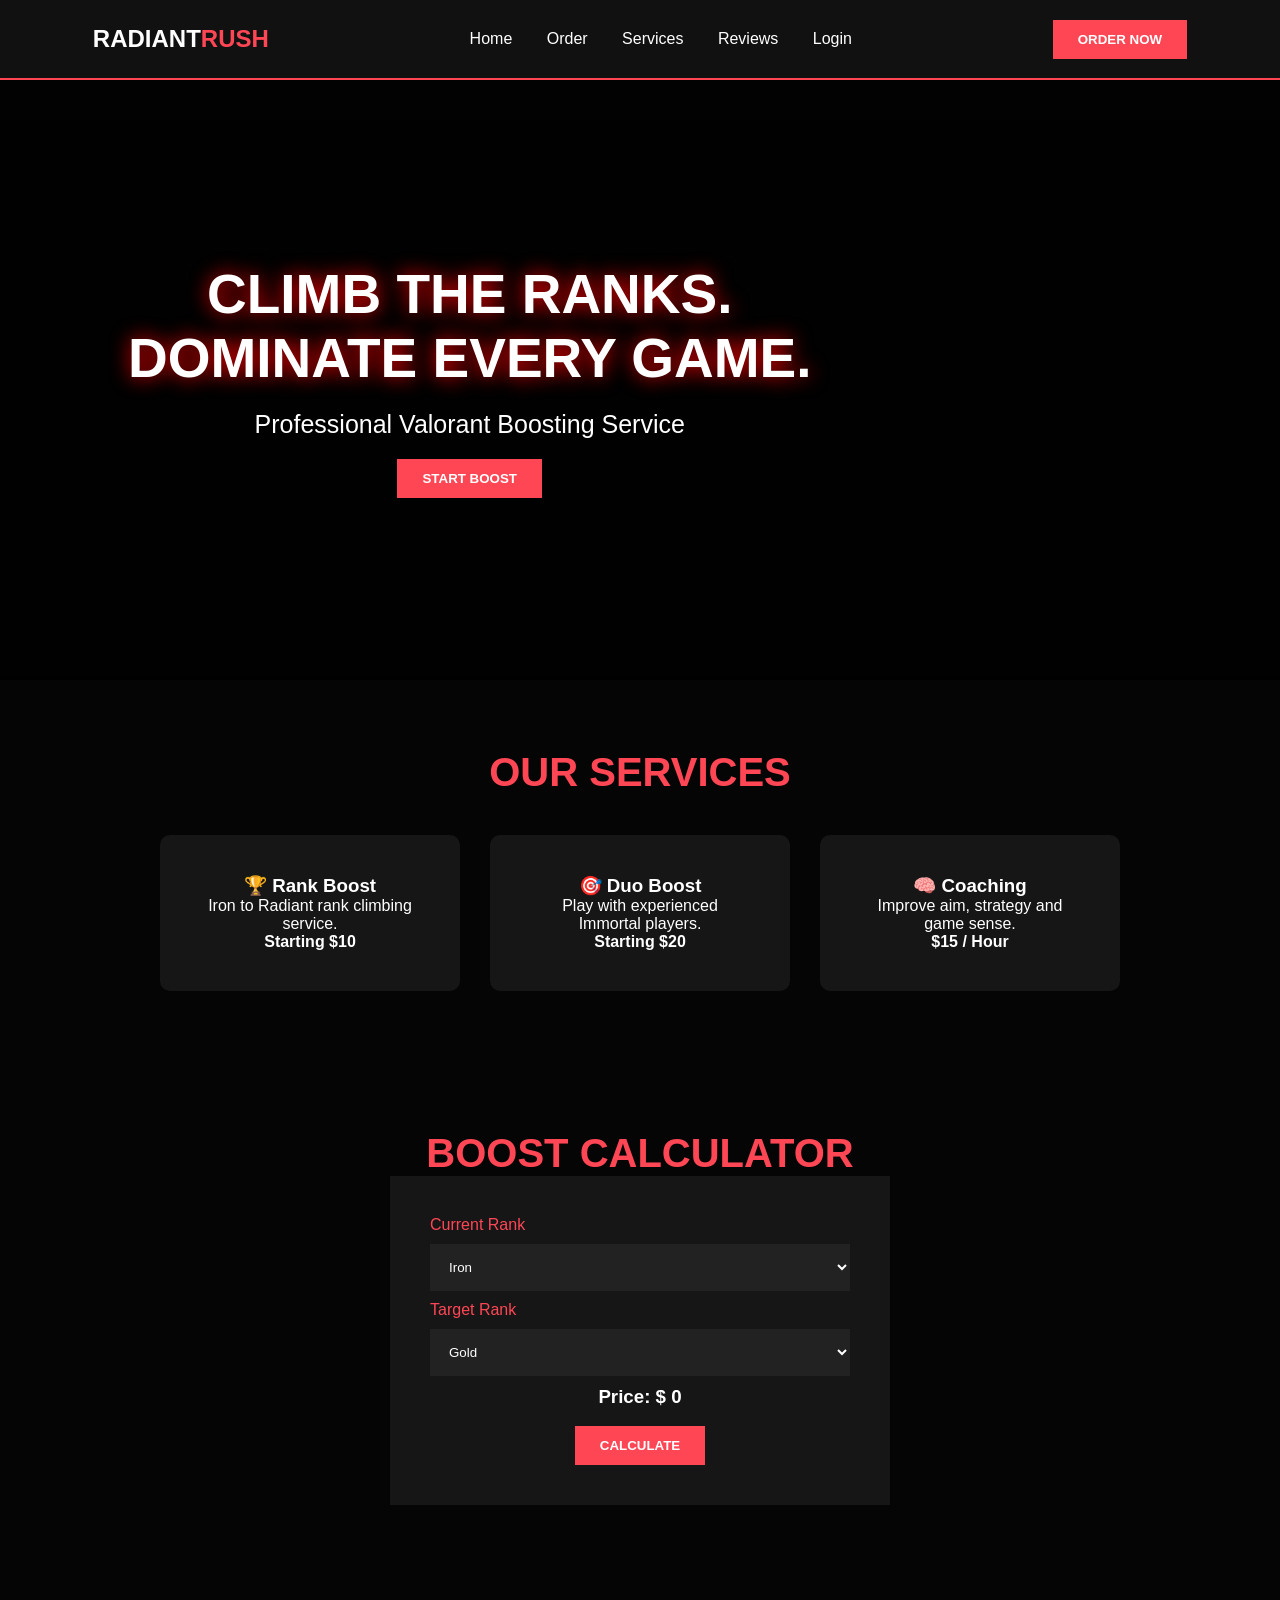
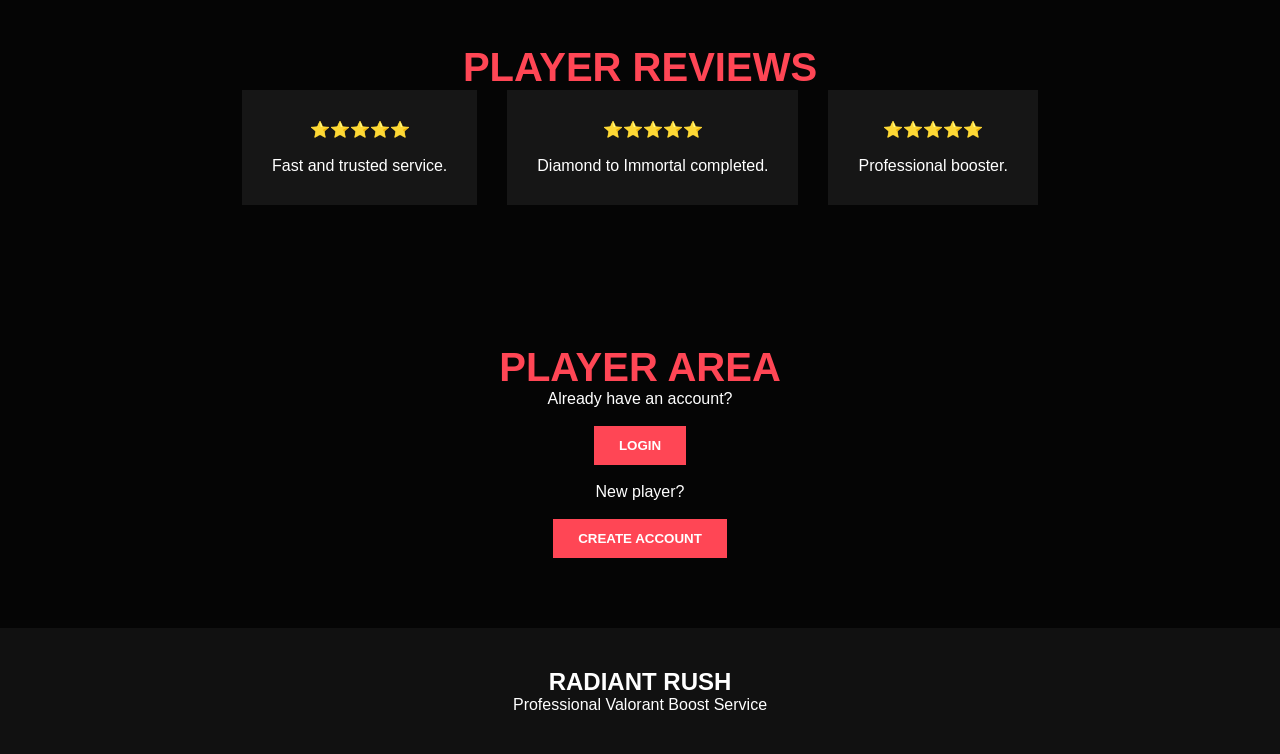
<file: index.html>
<!DOCTYPE html>
<html>

<head>

<title>Radiant Rush | Valorant Boost</title>

<link rel="stylesheet" href="style.css">

</head>


<body>


<!-- NAVIGATION -->

<nav>

<h2>
RADIANT<span>RUSH</span>
</h2>


<div class="menu">

<a href="index.html">
Home
</a>


<a href="order.html">
Order
</a>


<a href="#services">
Services
</a>


<a href="#reviews">
Reviews
</a>


<a href="login.html">
Login
</a>


</div>



<a href="order.html">

<button>
ORDER NOW
</button>

</a>


</nav>





<!-- HERO SECTION -->

<section class="hero">


<div class="hero-text">


<h1>

CLIMB THE RANKS.
<br>
DOMINATE EVERY GAME.

</h1>



<p>

Professional Valorant Boosting Service

</p>



<a href="order.html">

<button>
START BOOST
</button>

</a>



</div>


</section>







<!-- SERVICES -->


<section id="services">


<h2>
OUR SERVICES
</h2>



<div class="cards">



<div class="card">


<h3>
🏆 Rank Boost
</h3>


<p>
Iron to Radiant rank climbing service.
</p>


<h4>
Starting $10
</h4>


</div>





<div class="card">


<h3>
🎯 Duo Boost
</h3>


<p>
Play with experienced Immortal players.
</p>


<h4>
Starting $20
</h4>


</div>





<div class="card">


<h3>
🧠 Coaching
</h3>


<p>
Improve aim, strategy and game sense.
</p>


<h4>
$15 / Hour
</h4>


</div>



</div>


</section>








<!-- CALCULATOR -->


<section id="calculator">


<h2>
BOOST CALCULATOR
</h2>



<div class="calculator">


<label>
Current Rank
</label>



<select id="current">


<option value="10">
Iron
</option>


<option value="20">
Bronze
</option>


<option value="30">
Silver
</option>


<option value="40">
Gold
</option>


<option value="50">
Platinum
</option>


<option value="60">
Diamond
</option>


<option value="70">
Ascendant
</option>


<option value="80">
Immortal
</option>


<option value="100">
Radiant
</option>


</select>





<label>
Target Rank
</label>



<select id="target">


<option value="40">
Gold
</option>


<option value="60">
Diamond
</option>


<option value="80">
Immortal
</option>


<option value="100">
Radiant
</option>


</select>






<h3>

Price:
$<span id="price">
0
</span>

</h3>



<br>


<button onclick="calculate()">

CALCULATE

</button>



</div>


</section>









<!-- REVIEWS -->


<section id="reviews">


<h2>
PLAYER REVIEWS
</h2>



<div class="reviews">



<div>

⭐⭐⭐⭐⭐

<br><br>

Fast and trusted service.

</div>





<div>

⭐⭐⭐⭐⭐

<br><br>

Diamond to Immortal completed.

</div>




<div>

⭐⭐⭐⭐⭐

<br><br>

Professional booster.

</div>



</div>



</section>







<!-- LOGIN AREA -->


<section>


<h2>
PLAYER AREA
</h2>


<p>
Already have an account?
</p>


<br>


<a href="login.html">

<button>
LOGIN
</button>

</a>



<br><br>



<p>
New player?
</p>


<br>


<a href="register.html">

<button>
CREATE ACCOUNT
</button>

</a>



</section>








<!-- FOOTER -->


<footer>


<h2>
RADIANT RUSH
</h2>



<p>
Professional Valorant Boost Service
</p>



</footer>







<script src="script.js"></script>


</body>


</html>
</file>
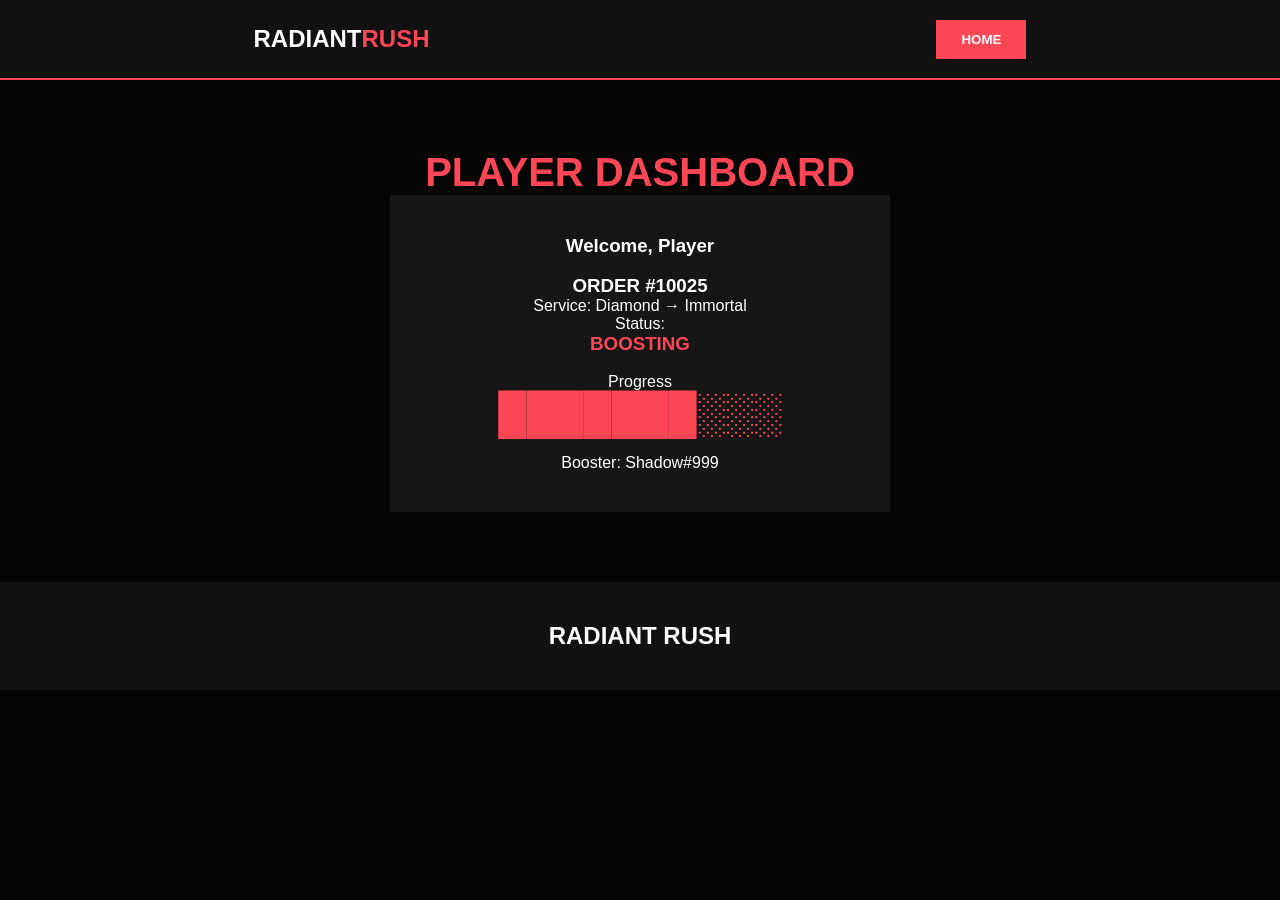
<file: dashboard.html>
<!DOCTYPE html>
<html>


<head>

<title>Dashboard | Radiant Rush</title>

<link rel="stylesheet" href="style.css">

</head>



<body>



<nav>


<h2>
RADIANT<span>RUSH</span>
</h2>


<a href="index.html">

<button>
HOME
</button>

</a>


</nav>






<section>


<h2>
PLAYER DASHBOARD
</h2>



<div class="calculator">


<h3>
Welcome, Player
</h3>


<br>


<h3>
ORDER #10025
</h3>



<p>
Service:
Diamond → Immortal
</p>



<p>
Status:
</p>


<h3 style="color:#ff4655">

BOOSTING

</h3>



<br>



<p>
Progress
</p>


<h2>

███████░░░

</h2>



<br>


<p>
Booster:
Shadow#999
</p>



</div>


</section>






<footer>

<h2>
RADIANT RUSH
</h2>


</footer>



</body>

</html>
</file>
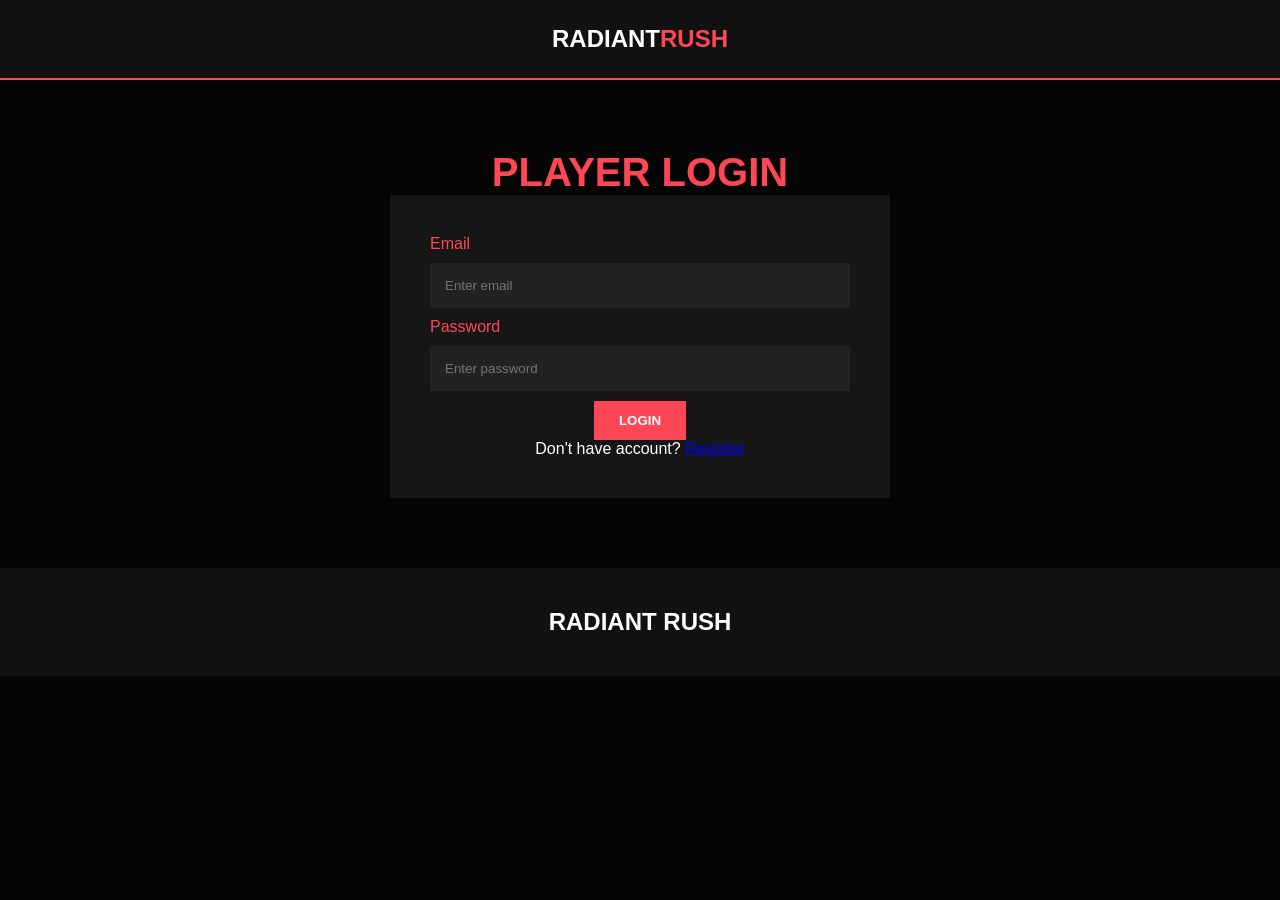
<file: login.html>
<!DOCTYPE html>
<html>

<head>

<title>Login | Radiant Rush</title>

<link rel="stylesheet" href="style.css">

</head>


<body>


<nav>

<h2>
RADIANT<span>RUSH</span>
</h2>

</nav>



<section>


<h2>
PLAYER LOGIN
</h2>



<div class="calculator">


<form>


<label>
Email
</label>

<input 
type="email"
placeholder="Enter email">



<label>
Password
</label>

<input 
type="password"
placeholder="Enter password">



<br>


<a href="dashboard.html">

<button type="button">
LOGIN
</button>

</a>



</form>



<p>

Don't have account?

<a href="register.html">
Register
</a>

</p>



</div>


</section>





<footer>

<h2>
RADIANT RUSH
</h2>

</footer>



</body>

</html>
</file>
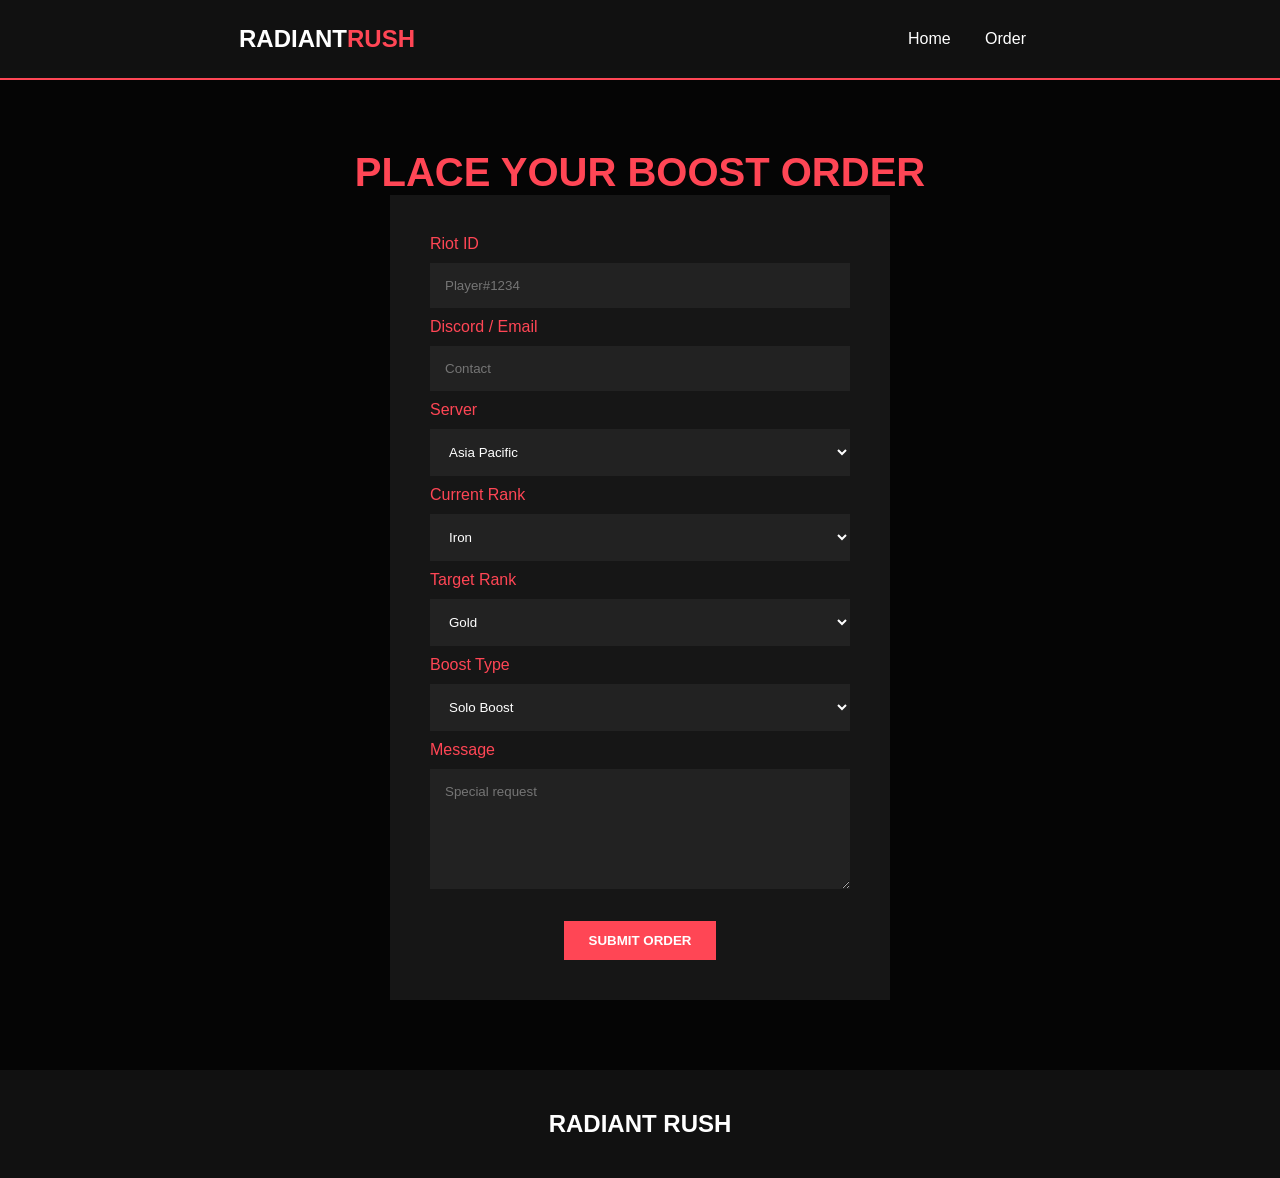
<file: order.html>
<!DOCTYPE html>
<html>

<head>

<title>Order | Radiant Rush</title>

<link rel="stylesheet" href="style.css">

</head>


<body>


<nav>

<h2>
RADIANT<span>RUSH</span>
</h2>


<div class="menu">

<a href="index.html">
Home
</a>

<a href="order.html">
Order
</a>

</div>


</nav>






<section>


<h2>
PLACE YOUR BOOST ORDER
</h2>



<div class="calculator">


<form>


<label>
Riot ID
</label>


<input type="text" placeholder="Player#1234">



<label>
Discord / Email
</label>


<input type="text" placeholder="Contact">



<label>
Server
</label>


<select>

<option>Asia Pacific</option>
<option>North America</option>
<option>Europe</option>

</select>



<label>
Current Rank
</label>


<select>

<option>Iron</option>
<option>Bronze</option>
<option>Silver</option>
<option>Gold</option>
<option>Platinum</option>
<option>Diamond</option>
<option>Ascendant</option>
<option>Immortal</option>

</select>




<label>
Target Rank
</label>


<select>

<option>Gold</option>
<option>Diamond</option>
<option>Immortal</option>
<option>Radiant</option>

</select>





<label>
Boost Type
</label>


<select>

<option>Solo Boost</option>
<option>Duo Boost</option>
<option>Coaching</option>

</select>




<label>
Message
</label>


<textarea placeholder="Special request"></textarea>




<br><br>


<button>
SUBMIT ORDER
</button>


</form>



</div>



</section>






<footer>

<h2>
RADIANT RUSH
</h2>


</footer>



</body>

</html>
</file>
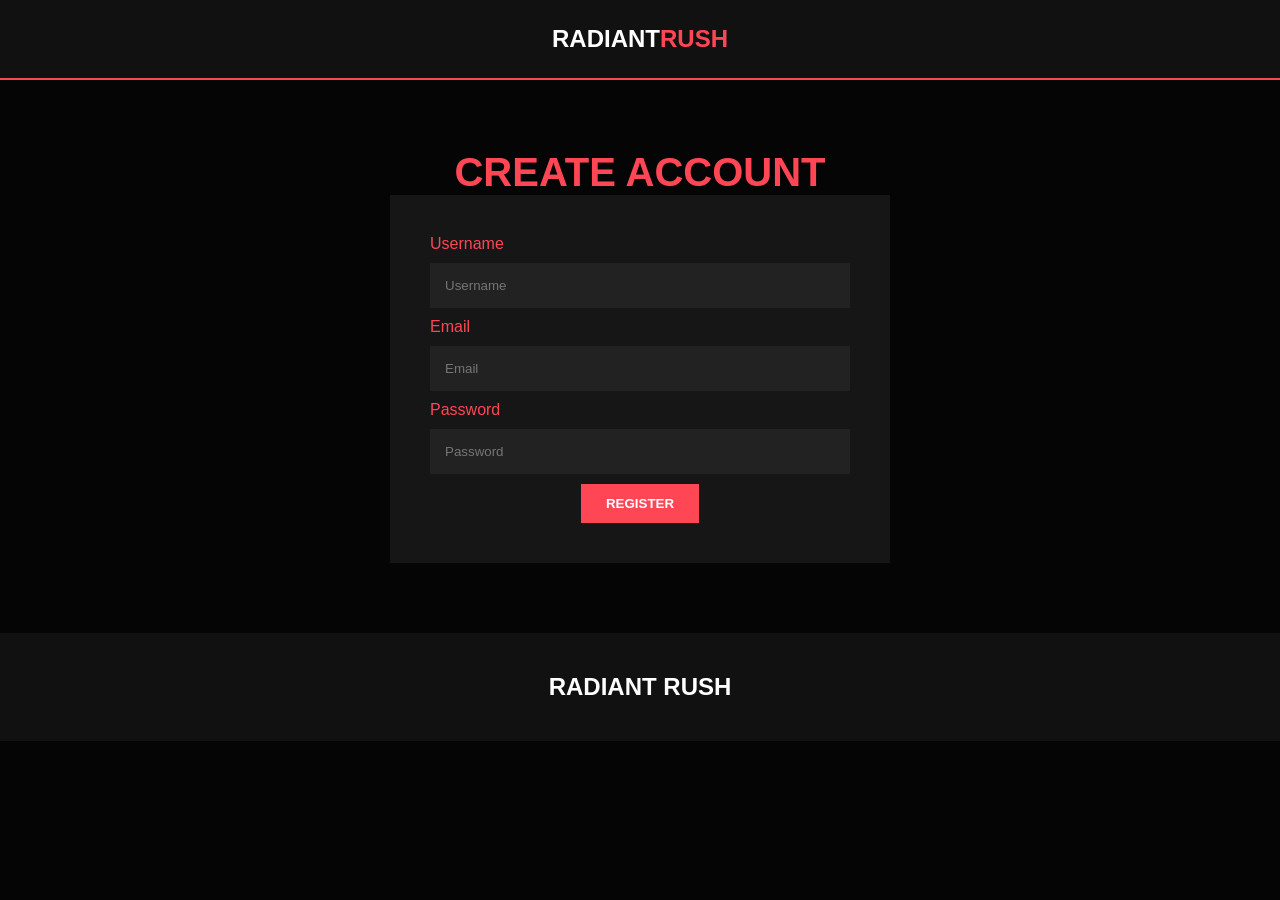
<file: register.html>
<!DOCTYPE html>
<html>


<head>

<title>Register | Radiant Rush</title>

<link rel="stylesheet" href="style.css">

</head>



<body>


<nav>

<h2>
RADIANT<span>RUSH</span>
</h2>

</nav>




<section>


<h2>
CREATE ACCOUNT
</h2>



<div class="calculator">


<label>
Username
</label>


<input 
type="text"
placeholder="Username">





<label>
Email
</label>


<input 
type="email"
placeholder="Email">





<label>
Password
</label>


<input 
type="password"
placeholder="Password">





<br>


<a href="login.html">

<button>
REGISTER
</button>

</a>



</div>


</section>




<footer>

<h2>
RADIANT RUSH
</h2>

</footer>



</body>


</html>
</file>
<file: style.css>
*{

margin:0;
padding:0;
box-sizing:border-box;
font-family:Arial;

}


body{

background:#050505;
color:white;

}



nav{

height:80px;

background:#111;

display:flex;

align-items:center;

justify-content:space-around;

border-bottom:2px solid #ff4655;

}



nav span{

color:#ff4655;

}



.menu a{

color:white;

text-decoration:none;

margin:15px;

}



button{

background:#ff4655;

color:white;

border:none;

padding:12px 25px;

cursor:pointer;

font-weight:bold;

}



button:hover{

box-shadow:0 0 20px #ff4655;

}




.hero{

height:600px;


background:

linear-gradient(
rgba(0,0,0,.7),
rgba(0,0,0,.9)
),

url("https://images.unsplash.com/photo-1542751371-adc38448a05e");


background-size:cover;

display:flex;

align-items:center;

padding-left:10%;

}




.hero h1{

font-size:55px;

text-shadow:0 0 20px red;

}



.hero p{

font-size:25px;

margin:20px 0;

}




section{

padding:70px 10%;

text-align:center;

}




section h2{

color:#ff4655;

font-size:40px;

}




.cards{

display:flex;

justify-content:center;

gap:30px;

margin-top:40px;

}



.card{

background:#161616;

padding:40px;

width:300px;

border-radius:10px;

}



.card:hover{

transform:translateY(-10px);

box-shadow:0 0 20px red;

}



.calculator{

background:#161616;

padding:40px;

max-width:500px;

margin:auto;

}




select,input,textarea{

width:100%;

padding:15px;

margin:10px 0;

background:#222;

color:white;

border:none;

}



textarea{

height:120px;

}



label{

display:block;

text-align:left;

color:#ff4655;

}



.reviews{

display:flex;

justify-content:center;

gap:30px;

}



.reviews div{

background:#161616;

padding:30px;

}



footer{

background:#111;

padding:40px;

text-align:center;

}
</file>
